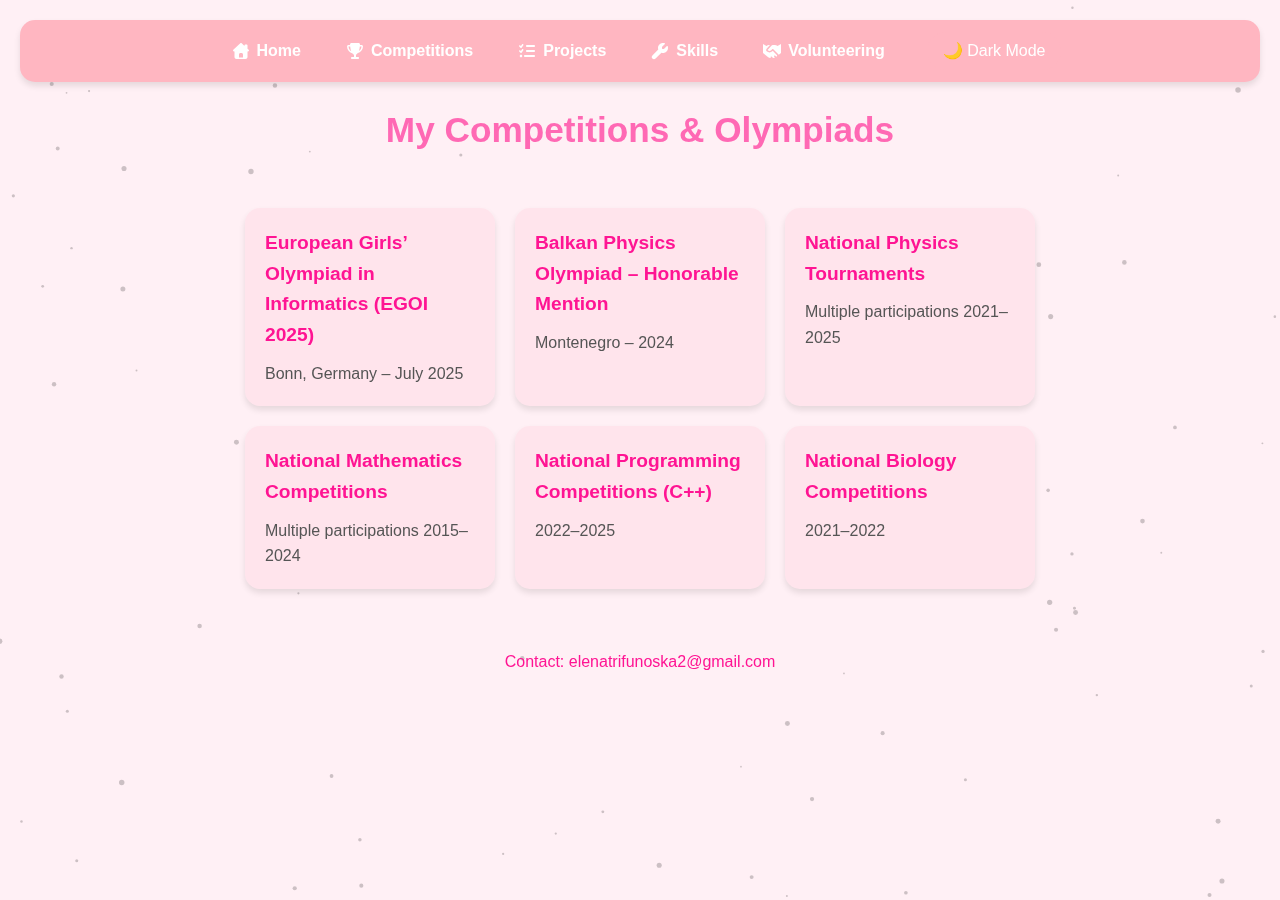
<file: competitions.html>
<!DOCTYPE html>
<html lang="en">
<head>
    <meta charset="UTF-8">
    <title>Elena Trifunoska - Competitions</title>
    <link rel="stylesheet" href="style.css">
    <link rel="icon" type="image/png" href="favicon.png">
    <link rel="stylesheet" href="https://cdnjs.cloudflare.com/ajax/libs/font-awesome/6.4.2/css/all.min.css" integrity="sha512-papX6jZC6ZbhPZVtK6rZq7RY0NJ6giUqE6v7E7oxD0CMx7Z0nYgA5gA8X/Hb0khj0E5pYk+V0N4a+o3Ef/njlQ==" crossorigin="anonymous" referrerpolicy="no-referrer" />
    <script src="script.js" defer></script>
    <!-- Script to prevent "lightning strike" on page load -->
    <script>
        (function() {
            const savedTheme = localStorage.getItem('theme');
            if (savedTheme === 'dark-mode') {
                document.body.classList.add('dark-mode');
            }
        })();
    </script>
</head>
<body>
    <!-- The canvas element for the background effect -->
    <canvas id="background-canvas"></canvas>

    <nav class="navbar">
    	<a href="index.html"><img src="images/home.svg" class="nav-icon"> Home</a>
        <a href="competitions.html"><img src="images/trophy.svg" class="nav-icon"> Competitions</a>
    	<a href="projects.html"><img src="images/projects.svg" class="nav-icon"> Projects</a>
    	<a href="skills.html"><img src="images/skills.svg" class="nav-icon"> Skills</a>
    	<a href="volunteering.html"><img src="images/volunteering.svg" class="nav-icon"> Volunteering</a>
	    <button id="theme-toggle">🌙 Dark Mode</button>
    </nav>


    <header>
        <h1>My Competitions & Olympiads</h1>
    </header>

    <section class="page-section">
    
    <div class="cards-container">

        <!-- Card 1 (European Girls’ Olympiad in Informatics (EGOI)) -->
        <div class="card" data-target="popup1">
            <h3>European Girls’ Olympiad in Informatics (EGOI 2025)</h3>
            <p>Bonn, Germany – July 2025</p>
        </div>
        <div class="modal" id="popup1" role="dialog" aria-modal="true">
            <div class="modal-content">
                <button class="modal-close" aria-label="Close">&times;</button>
                <h3>European Girls’ Olympiad in Informatics (EGOI 2025)</h3>
                <p>The European Girls’ Olympiad in Informatics (EGOI) is an international competition for female high school students. It aims to encourage young women to get involved in computer science. My participation in this prestigious event honed my skills in C++ programming and algorithmic problem-solving.</p>
                <p><strong>Link to the official EGOI website:</strong> <a href="https://stats.egoi.org/editions/2025/results/"> Results </a> </p>
                <p><strong>Skills used:</strong> C++, algorithms, problem-solving, competitive programming</p>
            </div>
        </div>

        <!-- Card 2 (Balkan Physics Olympiad) -->
        <div class="card" data-target="popup2">
            <h3>Balkan Physics Olympiad – Honorable Mention</h3>
            <p>Montenegro – 2024</p>
        </div>
        <div class="modal" id="popup2" role="dialog" aria-modal="true">
            <div class="modal-content">
                <button class="modal-close" aria-label="Close">&times;</button>
                <h3>Balkan Physics Olympiad – Honorable Mention</h3>
                <p>The Balkan Physics Olympiad (BPO) is a challenging competition that brings together top physics students from the Balkan region. My honorable mention in the 2024 event demonstrates my strong foundation in physics and my ability to apply complex theories to practical problems.</p>
                <p><strong>Link to the official BPO website:</strong> <a href="https://balkanphysicalunion.info/?p=5023"> Results </a> </p>
                <p><strong>Skills used:</strong> Physics, analytical thinking, problem-solving</p>
            </div>
        </div>


        <!-- Card 1 (National Physics Tournaments) -->
        <div class="card" data-target="popup3">
            <h3>National Physics Tournaments</h3>
            <p>Multiple participations 2021–2025</p>
        </div>
        <div class="modal" id="popup3" role="dialog" aria-modal="true">
            <div class="modal-content">
                <button class="modal-close" aria-label="Close">&times;</button>
                <h3>National Physics Tournaments</h3>
                <p>Participated in multiple national physics tournaments from 2021 to 2025. These competitions focused on applying fundamental physics principles to solve complex problems.</p>
                <p><strong>Skills used:</strong> Problem-solving, analytical thinking, physics knowledge</p>
            </div>
        </div>

        <!-- Card 2 (National Mathematics Competitions) -->
        <div class="card" data-target="popup4">
            <h3>National Mathematics Competitions</h3>
            <p>Multiple participations 2015–2024</p>
        </div>
        <div class="modal" id="popup4" role="dialog" aria-modal="true">
            <div class="modal-content">
                <button class="modal-close" aria-label="Close">&times;</button>
                <h3>National Mathematics Competitions</h3>
                <p>Consistently participated in national mathematics competitions from 2015 to 2024, demonstrating a long-term commitment and passion for the field.</p>
                <p><strong>Skills used:</strong> Logical reasoning, mathematical proficiency, competitive spirit</p>
            </div>
        </div>

        <!-- Card 3 (National Programming Competitions) -->
        <div class="card" data-target="popup5">
            <h3>National Programming Competitions (C++)</h3>
            <p>2022–2025</p>
        </div>
        <div class="modal" id="popup5" role="dialog" aria-modal="true">
            <div class="modal-content">
                <button class="modal-close" aria-label="Close">&times;</button>
                <h3>National Programming Competitions (C++)</h3>
                <p>Competed in national programming competitions using C++ from 2022 to 2025, specializing in algorithmic problem-solving and efficient code implementation.</p>
                <p><strong>Skills used:</strong> C++, algorithms, data structures, competitive programming</p>
            </div>
        </div>

        <!-- Card 4 (National Biology Competitions) -->
        <div class="card" data-target="popup6">
            <h3>National Biology Competitions</h3>
            <p>2021–2022</p>
        </div>
        <div class="modal" id="popup6" role="dialog" aria-modal="true">
            <div class="modal-content">
                <button class="modal-close" aria-label="Close">&times;</button>
                <h3>National Biology Competitions</h3>
                <p>Participated in national biology competitions in 2021 and 2022, gaining a deeper understanding of biological concepts and scientific processes.</p>
                <p><strong>Skills used:</strong> Biology, scientific inquiry, critical thinking</p>
            </div>
        </div>

    </div>

    </section>

    <footer>
        <p>Contact: elenatrifunoska2@gmail.com</p>
    </footer>
</body>
</html>
</file>
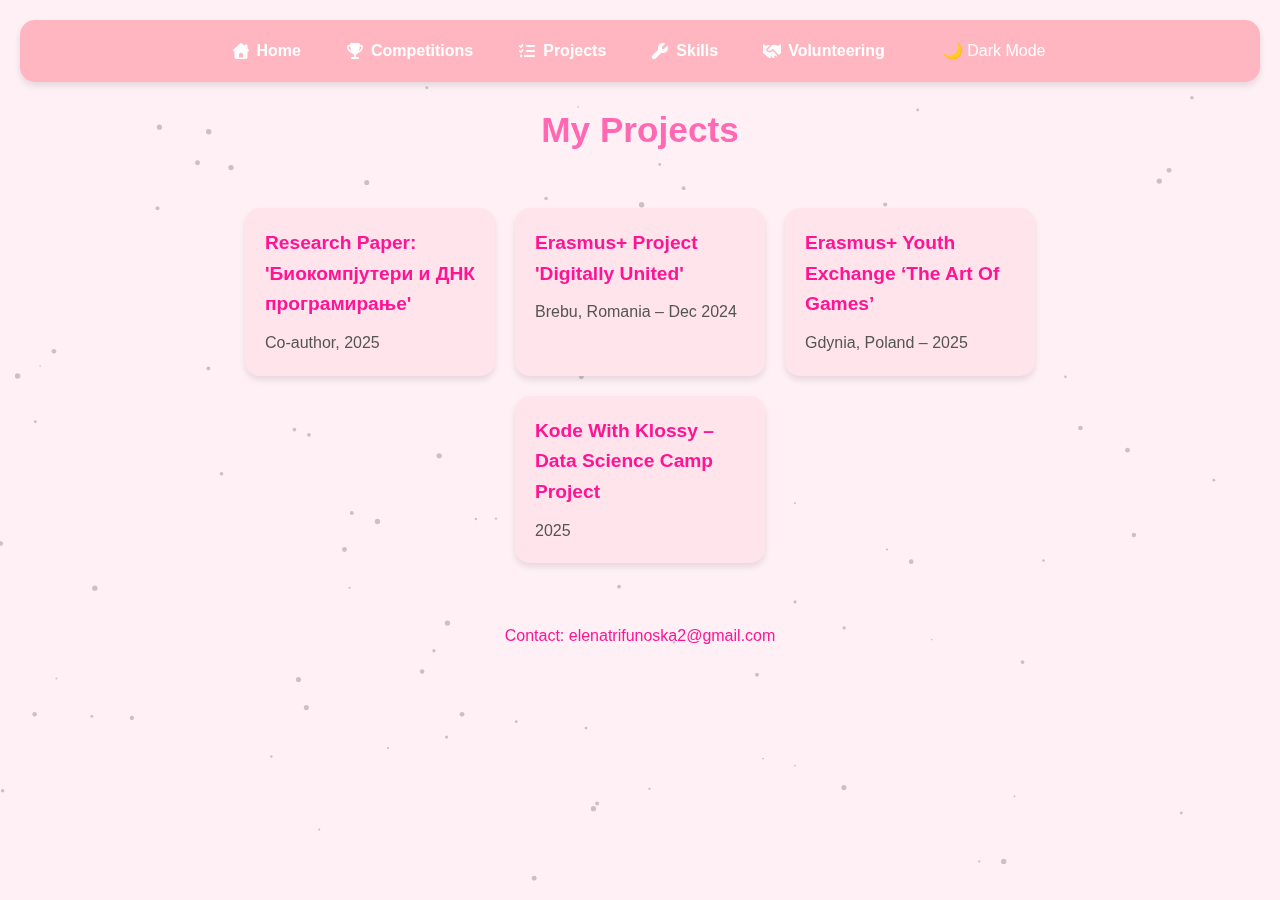
<file: projects.html>
<!DOCTYPE html>
<html lang="en">
<head>
    <meta charset="UTF-8">
    <title>Elena Trifunoska - Projects</title>
    <link rel="stylesheet" href="style.css">
    <link rel="icon" type="image/png" href="favicon.png">
    <link rel="stylesheet" href="https://cdnjs.cloudflare.com/ajax/libs/font-awesome/6.4.2/css/all.min.css" xintegrity="sha512-papX6jZC6ZbhPZVtK6rZq7RY0NJ6giUqE6v7E7oxD0CMx7Z0nYgA5gA8X/Hb0khj0E5pYk+V0N4a+o3Ef/njlQ==" crossorigin="anonymous" referrerpolicy="no-referrer" />
    <script src="script.js" defer></script>
    <!-- Script to prevent "lightning strike" on page load -->
    <script>
        (function() {
            const savedTheme = localStorage.getItem('theme');
            if (savedTheme === 'dark-mode') {
                document.body.classList.add('dark-mode');
            }
        })();
    </script>
</head>
<body>
    <!-- The canvas element for the background effect -->
    <canvas id="background-canvas"></canvas>

    <nav class="navbar">
        <a href="index.html"><img src="images/home.svg" class="nav-icon"> Home</a>
        <a href="competitions.html"><img src="images/trophy.svg" class="nav-icon"> Competitions</a>
        <a href="projects.html"><img src="images/projects.svg" class="nav-icon"> Projects</a>
        <a href="skills.html"><img src="images/skills.svg" class="nav-icon"> Skills</a>
        <a href="volunteering.html"><img src="images/volunteering.svg" class="nav-icon"> Volunteering</a>
        <button id="theme-toggle">🌙 Dark Mode</button>
    </nav>

    
    <header>
        <h1>My Projects</h1>
    </header>

    <section class="page-section">
        <div class="cards-container">

            <!-- Card 1 -->
            <div class="card" data-target="popup1">
                <h3>Research Paper: 'Биокомпјутери и ДНК програмирање'</h3>
                <p>Co-author, 2025</p>
            </div>
            <div class="modal" id="popup1" role="dialog" aria-modal="true">
                <div class="modal-content">
                    <button class="modal-close" aria-label="Close">&times;</button>
                    <h3>Research Paper: 'Биокомпјутери и ДНК програмирање'</h3>
                    <p>Co-authored in 2025. Summary, objectives, and contributions go here.</p>
                    <p><strong>Skills used:</strong> Python, C++, Bioinformatics, Research</p>
                </div>
            </div>

            <!-- Card 2 -->
            <div class="card" data-target="popup2">
                <h3>Erasmus+ Project 'Digitally United'</h3>
                <p>Brebu, Romania – Dec 2024</p>
            </div>
            <div class="modal" id="popup2" role="dialog" aria-modal="true">
                <div class="modal-content">
                    <button class="modal-close" aria-label="Close">&times;</button>
                    <h3>Erasmus+ Project 'Digitally United'</h3>
                    <p>Focus: AI and Digital Tools. Participated in Dec 2024 in Brebu, Romania.</p>
                    <p><strong>Skills used:</strong> AI tooling, teamwork, programming</p>
                </div>
            </div>

            <!-- Card 3 -->
            <div class="card" data-target="popup3">
                <h3>Erasmus+ Youth Exchange ‘The Art Of Games’</h3>
                <p>Gdynia, Poland – 2025</p>
            </div>
            <div class="modal" id="popup3" role="dialog" aria-modal="true">
                <div class="modal-content">
                    <button class="modal-close" aria-label="Close">&times;</button>
                    <h3>Erasmus+ Youth Exchange ‘The Art Of Games’</h3>
                    <p>Participated in 2025 in Gdynia, Poland. Focused on game design and collaboration.</p>
                    <p><strong>Skills used:</strong> Creativity, project management, teamwork</p>
                </div>
            </div>

            <!-- Card 4 -->
            <div class="card" data-target="popup4">
                <h3>Kode With Klossy – Data Science Camp Project</h3>
                <p>2025</p>
            </div>
            <div class="modal" id="popup4" role="dialog" aria-modal="true">
                <div class="modal-content">
                    <button class="modal-close" aria-label="Close">&times;</button>
                    <h3>Kode With Klossy – Data Science Camp Project</h3>
                    <p>2025 project using SQL and Tableau to analyze vehicle emissions and renewable energy.</p>
                    <p><strong>Skills used:</strong> SQL, Tableau, data analysis, presentation</p>
                </div>
            </div>

        </div>
    </section>

    <footer>
        <p>Contact: elenatrifunoska2@gmail.com</p>
    </footer>
</body>
</html>
</file>
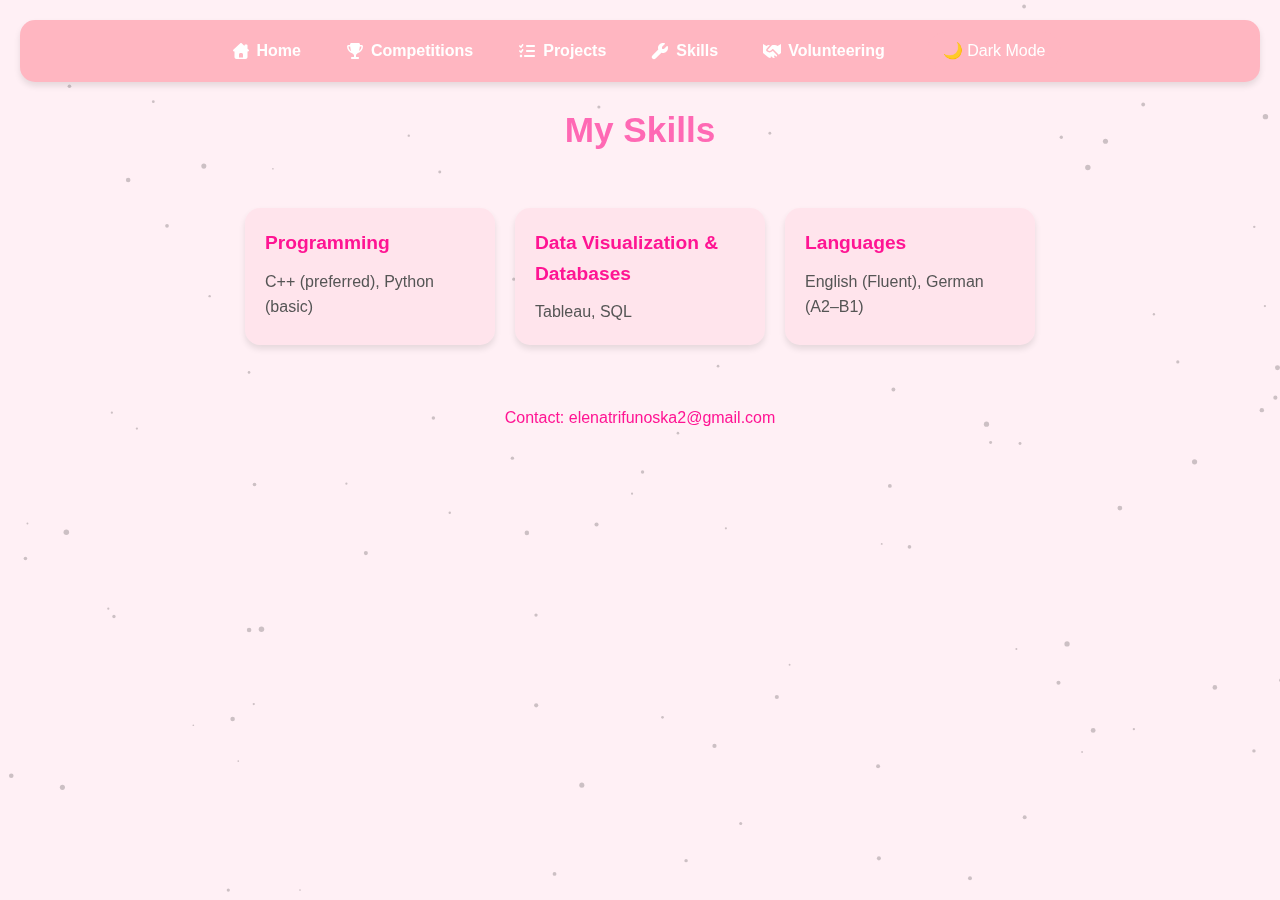
<file: skills.html>
<!DOCTYPE html>
<html lang="en">
<head>
    <meta charset="UTF-8">
    <title>Elena Trifunoska - Skills </title>
    <link rel="stylesheet" href="style.css">
    <link rel="icon" type="image/png" href="favicon.png">
    <link rel="stylesheet" href="https://cdnjs.cloudflare.com/ajax/libs/font-awesome/6.4.2/css/all.min.css" integrity="sha512-papX6jZC6ZbhPZVtK6rZq7RY0NJ6giUqE6v7E7oxD0CMx7Z0nYgA5gA8X/Hb0khj0E5pYk+V0N4a+o3Ef/njlQ==" crossorigin="anonymous" referrerpolicy="no-referrer" />
    <script src="script.js" defer></script>
    <!-- Script to prevent "lightning strike" on page load -->
    <script>
        (function() {
            const savedTheme = localStorage.getItem('theme');
            if (savedTheme === 'dark-mode') {
                document.body.classList.add('dark-mode');
            }
        })();
    </script>
</head>
<body>
    <!-- The canvas element for the background effect -->
    <canvas id="background-canvas"></canvas>

    <nav class="navbar">
    	<a href="index.html"><img src="images/home.svg" class="nav-icon"> Home</a>
    	<a href="competitions.html"><img src="images/trophy.svg" class="nav-icon"> Competitions</a>
    	<a href="projects.html"><img src="images/projects.svg" class="nav-icon"> Projects</a>
    	<a href="skills.html"><img src="images/skills.svg" class="nav-icon"> Skills</a>
    	<a href="volunteering.html"><img src="images/volunteering.svg" class="nav-icon"> Volunteering</a>
    	<button id="theme-toggle">🌙 Dark Mode</button>
    </nav>

    <header>
        <h1>My Skills</h1>
    </header>

    <section class="page-section">
    
    <div class="cards-container">
        <!-- Card 1 (Programming) -->
        <div class="card" data-target="popup1">
            <h3>Programming</h3>
            <p>C++ (preferred), Python (basic)</p>
        </div>
        <div class="modal" id="popup1" role="dialog" aria-modal="true">
            <div class="modal-content">
                <button class="modal-close" aria-label="Close">&times;</button>
                <h3>Programming</h3>
                <p>I have a strong foundation in C++, which I prefer for its performance and use in competitive programming. My experience also includes Python, which I've applied to tasks in data science and bioinformatics, providing a versatile skill set for various technical challenges.</p>
                <p><strong>Skills used:</strong> C++, Python, problem-solving, data structures, algorithms</p>
            </div>
        </div>

        <!-- Card 2 (Data Visualization & Databases) -->
        <div class="card" data-target="popup2">
            <h3>Data Visualization & Databases </h3>
            <p>Tableau, SQL</p>
        </div>
        <div class="modal" id="popup2" role="dialog" aria-modal="true">
            <div class="modal-content">
                <button class="modal-close" aria-label="Close">&times;</button>
                <h3>Data Visualization & Databases</h3>
                <p>I am proficient in using SQL to manage and query relational databases, and I use Tableau to transform complex datasets into clear, interactive dashboards. This expertise allows me to analyze and present information effectively, as demonstrated in my Kode With Klossy project on vehicle emissions and renewable energy.</p>
                <p><strong>Skills used:</strong> SQL, Tableau, data analysis, data visualization</p>
            </div>
        </div>

        <!-- Card 3 (Languages) -->
        <div class="card" data-target="popup3">
            <h3>Languages</h3>
            <p>English (Fluent), German (A2–B1)</p>
        </div>
        <div class="modal" id="popup3" role="dialog" aria-modal="true">
            <div class="modal-content">
                <button class="modal-close" aria-label="Close">&times;</button>
                <h3>Languages</h3>
                <p>I am a fluent speaker of English and have achieved an A2-B1 proficiency level in German. This multilingual ability is a significant asset in my international academic and project collaborations, and it demonstrates my commitment to continuous learning.</p>
                <p><strong>Skills used:</strong> Multilingual proficiency, communication, global collaboration</p>
            </div>
        </div>
    </div>
</section>


    <footer>
        <p>Contact: elenatrifunoska2@gmail.com</p>
    </footer>
</body>
</html>
</file>
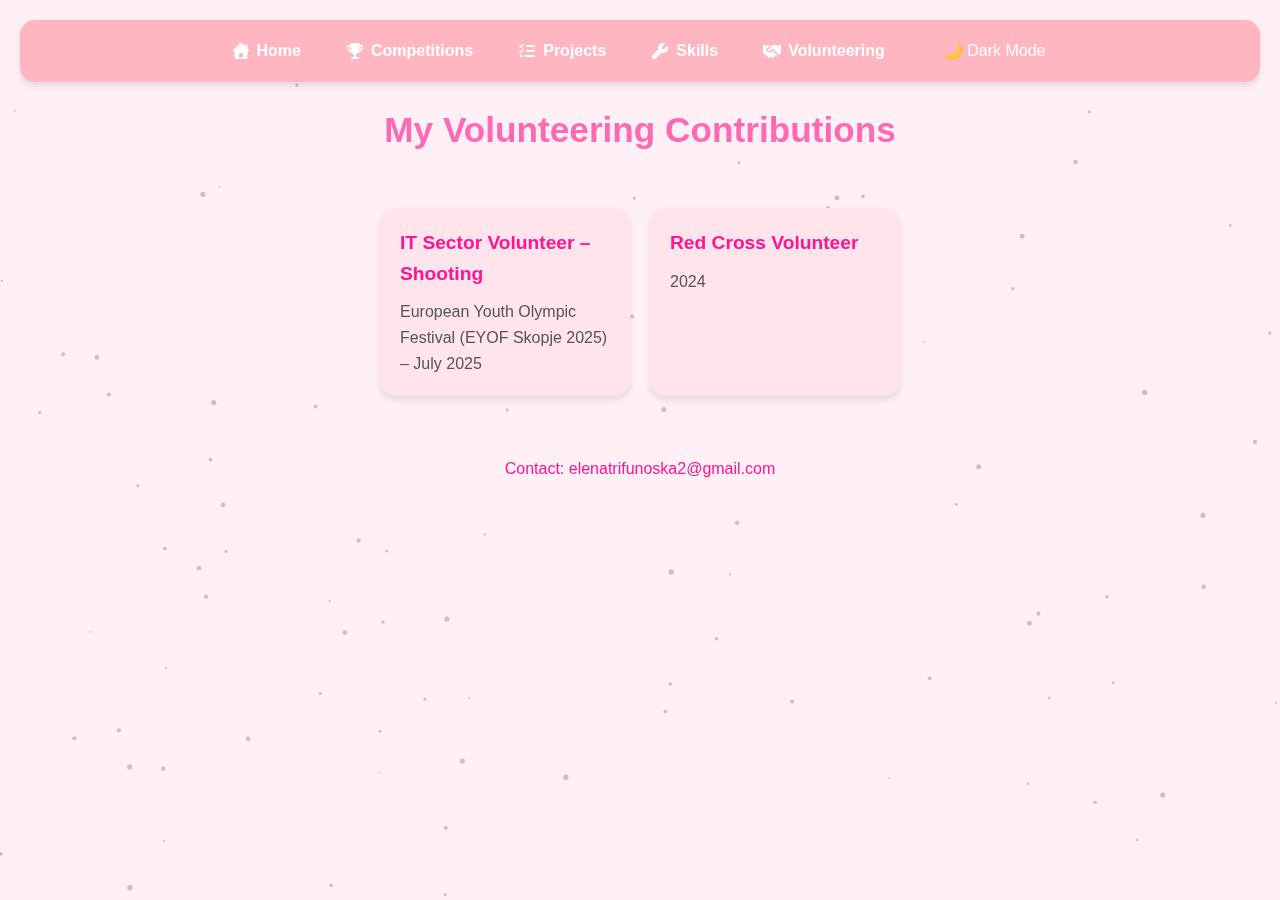
<file: volunteering.html>
<!DOCTYPE html>
<html lang="en">
<head>
    <meta charset="UTF-8">
    <title>Elena Trifunoska - Volunteering</title>
    <link rel="stylesheet" href="style.css">
    <link rel="icon" type="image/png" href="favicon.png">
    <link rel="stylesheet" href="https://cdnjs.cloudflare.com/ajax/libs/font-awesome/6.4.2/css/all.min.css" integrity="sha512-papX6jZC6ZbhPZVtK6rZq7RY0NJ6giUqE6v7E7oxD0CMx7Z0nYgA5gA8X/Hb0khj0E5pYk+V0N4a+o3Ef/njlQ==" crossorigin="anonymous" referrerpolicy="no-referrer" />
    <script src="script.js" defer></script>
    <!-- Script to prevent "lightning strike" on page load -->
    <script>
        (function() {
            const savedTheme = localStorage.getItem('theme');
            if (savedTheme === 'dark-mode') {
                document.body.classList.add('dark-mode');
            }
        })();
    </script>
</head>
<body>
    <!-- The canvas element for the background effect -->
    <canvas id="background-canvas"></canvas>

    <nav class="navbar">
    	<a href="index.html"><img src="images/home.svg" class="nav-icon"> Home</a>
    	<a href="competitions.html"><img src="images/trophy.svg" class="nav-icon"> Competitions</a>
    	<a href="projects.html"><img src="images/projects.svg" class="nav-icon"> Projects</a>
    	<a href="skills.html"><img src="images/skills.svg" class="nav-icon"> Skills</a>
    	<a href="volunteering.html"><img src="images/volunteering.svg" class="nav-icon"> Volunteering</a>
        <button id="theme-toggle">🌙 Dark Mode</button>
    </nav>

    <header>
        <h1>My Volunteering Contributions</h1>
    </header>
    
    <section class="page-section">
    
    	<div class="cards-container">
            <!-- Card 1 (IT Sector Volunteer) -->
            <div class="card" data-target="popup1">
                <h3>IT Sector Volunteer – Shooting</h3>
                <p>European Youth Olympic Festival (EYOF Skopje 2025) – July 2025</p>
            </div>
            <div class="modal" id="popup1" role="dialog" aria-modal="true">
                <div class="modal-content">
                    <button class="modal-close" aria-label="Close">&times;</button>
                    <h3>IT Sector Volunteer – Shooting</h3>
                    <p>I volunteered in the IT sector at the European Youth Olympic Festival in Skopje. This was a truly large and exciting event, and I was specifically assigned to assist with the technology for the Shooting competition. It was an incredible experience that allowed me to apply my skills while making many new friends and being a part of this amazing community event.</p>
                    <p> <a href="https://skopje2025.sporteurope.org/">EYOF25</a></p>
                    <p><strong>Skills used:</strong> IT support, teamwork, communication, event management</p>
                </div>
            </div>

            <!-- Card 2 (Red Cross Volunteer) -->
            <div class="card" data-target="popup2">
                <h3>Red Cross Volunteer</h3>
                <p>2024</p>
            </div>
            <div class="modal" id="popup2" role="dialog" aria-modal="true">
                <div class="modal-content">
                    <button class="modal-close" aria-label="Close">&times;</button>
                    <h3>Red Cross Volunteer</h3>
                    <p>I have been a dedicated Red Cross Volunteer since 2024. My work has included participating in a significant blood donation event, which reinforced the importance of community health. Being a part of the Red Cross community is a meaningful experience that allows me to contribute to a cause I deeply care about.</p>
                    <p><strong>Skills used:</strong> Community engagement, organization, compassion, public relations</p>
                </div>
            </div>
        </div>
    </section>


    <footer>
        <p>Contact: elenatrifunoska2@gmail.com</p>
    </footer>
</body>
</html>
</file>
<file: style.css>
/* Add this to the top of your style.css file */

#background-canvas {
    position: fixed;
    top: 0;
    left: 0;
    z-index: -1; /* Puts the canvas behind everything else */
}


/* === Reset & Base === */
* {
  margin: 0;
  padding: 0;
  box-sizing: border-box;
}

html { scroll-behavior: smooth; }

body {
  font-family: "Comic Sans MS", cursive, sans-serif;
  background: #fff0f5;  /* light pink */
  color: #333;
  line-height: 1.6;
  padding: 20px;
  transition: all 0.3s ease;
}

/* === Header === */
header {
  text-align: center;
  margin-bottom: 30px;
}

header h1 {
  font-size: 2.2rem;
  color: #ff69b4;
}

header p {
  font-size: 1.1rem;
  color: #ff1493;
}

/* === Navbar === */
.navbar {
  display: flex;
  justify-content: center;
  gap: 20px;
  background: #ffb6c1;
  padding: 12px;
  border-radius: 15px;
  margin-bottom: 20px;
  box-shadow: 0 4px 6px rgba(0,0,0,0.1);
}

.navbar a {
  display: flex;
  align-items: center;
  gap: 6px;
  color: #fff;
  font-weight: bold;
  font-size: 1rem;
  text-decoration: none;
  padding: 6px 12px;
  border-radius: 10px;
  transition: all 0.3s ease;
}

.navbar a:hover {
  background: #ff69b4;
  transform: scale(1.1);
}

.navbar .nav-icon {
  width: 20px;
  height: 20px;
  filter: invert(100%);
  transition: transform 0.3s ease;
}

.navbar a:hover .nav-icon {
  transform: scale(1.2);
}

/* Theme toggle button */
#theme-toggle {
  margin-left: 10px;
  padding: 8px 16px;
  border: none;
  border-radius: 20px;
  cursor: pointer;
  background: #ffb6c1;
  color: white;
  font-size: 16px;
  transition: all 0.3s ease;
}

#theme-toggle:hover {
  background: #ff69b4;
  transform: scale(1.1);
}

/* === Sections === */
.page-section {
  padding: 20px;
  max-width: 1000px;
  margin: 0 auto 40px auto;
}

.page-section h2 {
  text-align: center;
  font-size: 1.8rem;
  color: #ff69b4;
  margin-bottom: 20px;
}

/* === Cards === */
.cards-container {
  display: flex;
  flex-wrap: wrap;
  gap: 20px;
  justify-content: center;
}

.card {
  background-color: #ffe4ec;
  color: #333;
  border-radius: 15px;
  padding: 20px;
  width: 250px;
  box-shadow: 0 4px 6px rgba(0,0,0,0.1);
  transition: all 0.3s ease;
  cursor: pointer;
}

.card:hover {
  transform: translateY(-5px) scale(1.05);
  box-shadow: 0 8px 16px rgba(0,0,0,0.2);
}

.card h3 {
  color: #ff1493;
  font-size: 1.2rem;
  margin-bottom: 10px;
}

.card p {
  color: #555;
  font-size: 1rem;
}

/* Optional: Different shades per row */
.card-row-1 .card { background-color: #ffe4ec; }
.card-row-2 .card { background-color: #ffd1e6; }
.card-row-3 .card { background-color: #ffb6d9; }

/* === Modal / Popup === */
.modal {
  position: fixed;
  inset: 0;
  background: rgba(0,0,0,0.5);
  display: none;
  justify-content: center;
  align-items: center;
  padding: 20px;
  z-index: 1000;
}

.modal.open { display: flex; }

.modal-content {
  background-color: #ffe4ec;
  border-radius: 16px;
  padding: 24px;
  max-width: 560px;
  width: 100%;
  position: relative;
  box-shadow: 0 12px 30px rgba(0,0,0,0.25);
}

.modal-close {
  position: absolute;
  top: 10px;
  right: 12px;
  font-size: 24px;
  border: none;
  background: transparent;
  cursor: pointer;
  color: #ff1493;
}

/* === Lists (skills, volunteering) === */
section ul {
  list-style: none;
  padding: 0;
}

section ul li {
  background: #ffc0cb;
  margin: 5px 0;
  padding: 8px 12px;
  border-radius: 10px;
  transition: all 0.3s ease;
}
section ul li {
  background: #ffc0cb;
  margin: 5px 0;
  padding: 8px 12px;
  border-radius: 10px;
  transition: all 0.3s ease;
}
section ul li:hover {
  background: #ffb6c1;
  transform: scale(1.03) rotate(-1deg);
}

/* === Footer === */
footer {
  text-align: center;
  margin-top: 30px;
  font-size: 1rem;
  color: #ff1493;
}

/* === Responsive === */
@media (max-width: 500px) {
  header h1 { font-size: 1.6rem; }
  header p { font-size: 0.9rem; }
  .page-section h2 { font-size: 1.2rem; }
  .card { width: 100%; }
}

/* === Dark Mode === */
body.dark-mode {
  background-color: #1a1a2e;
  color: #f0f0f5;
}

body.dark-mode header h1,
body.dark-mode header p {
  color: #ffb6c1;
}

body.dark-mode section {
  background-color: #1a1a2e;
}

body.dark-mode section ul li {
  background-color: #525275;
  margin: 5px 0;
  padding: 8px 12px;
  border-radius: 10px;
  transition: all 0.3s ease;
  color: #ff99cc;
}

body.dark-mode .card {
  background-color: #525275;
  color: #f0f0f5;
}

body.dark-mode .card h3 { color: #ff99cc; }
body.dark-mode .card p { color: #ddd; }

body.dark-mode .modal-content {
  background-color: #3a3a55;
  color: #f0f0f5;
}

body.dark-mode .navbar {
  background-color: #3a3a5e;
}

body.dark-mode .navbar a {
  color: #f0f0f5;
}



body.dark-mode .navbar a:hover {
  background-color: #555577;
}

body.dark-mode .modal {
  background-color: rgba(0,0,0,0.7);
}

/* Smooth transitions */
section, .card, .navbar a, .modal-content, .modal {
  transition: all 0.3s ease;
}

/* Add this to your style.css file to style the profile picture */
.profile-container {
    text-align: center;
    margin-bottom: 20px;
}

.profile-portrait {
    width: 120px;
    height: 130px;
    border-radius: 50%;
    border: 5px solid #ffb6c1;
    box-shadow: 0 0 15px rgba(255, 105, 180, 0.5);
    transition: transform 0.3s ease-in-out;
}

.profile-portrait:hover {
    transform: scale(1.05);
}

/* Dark mode adjustments for the portrait border and shadow */
body.dark-mode .profile-portrait {
    border: 5px solid #4a4e69;
    box-shadow: 0 0 15px rgba(200, 200, 255, 0.2);
}

/* === Scroll Animations === */
.scroll-animate {
    opacity: 0;
    transform: translateY(20px);
    transition: opacity 0.6s ease-out, transform 0.6s ease-out;
}

.scroll-animate.is-visible {
    opacity: 1;
    transform: translateY(0);
}
</file>
